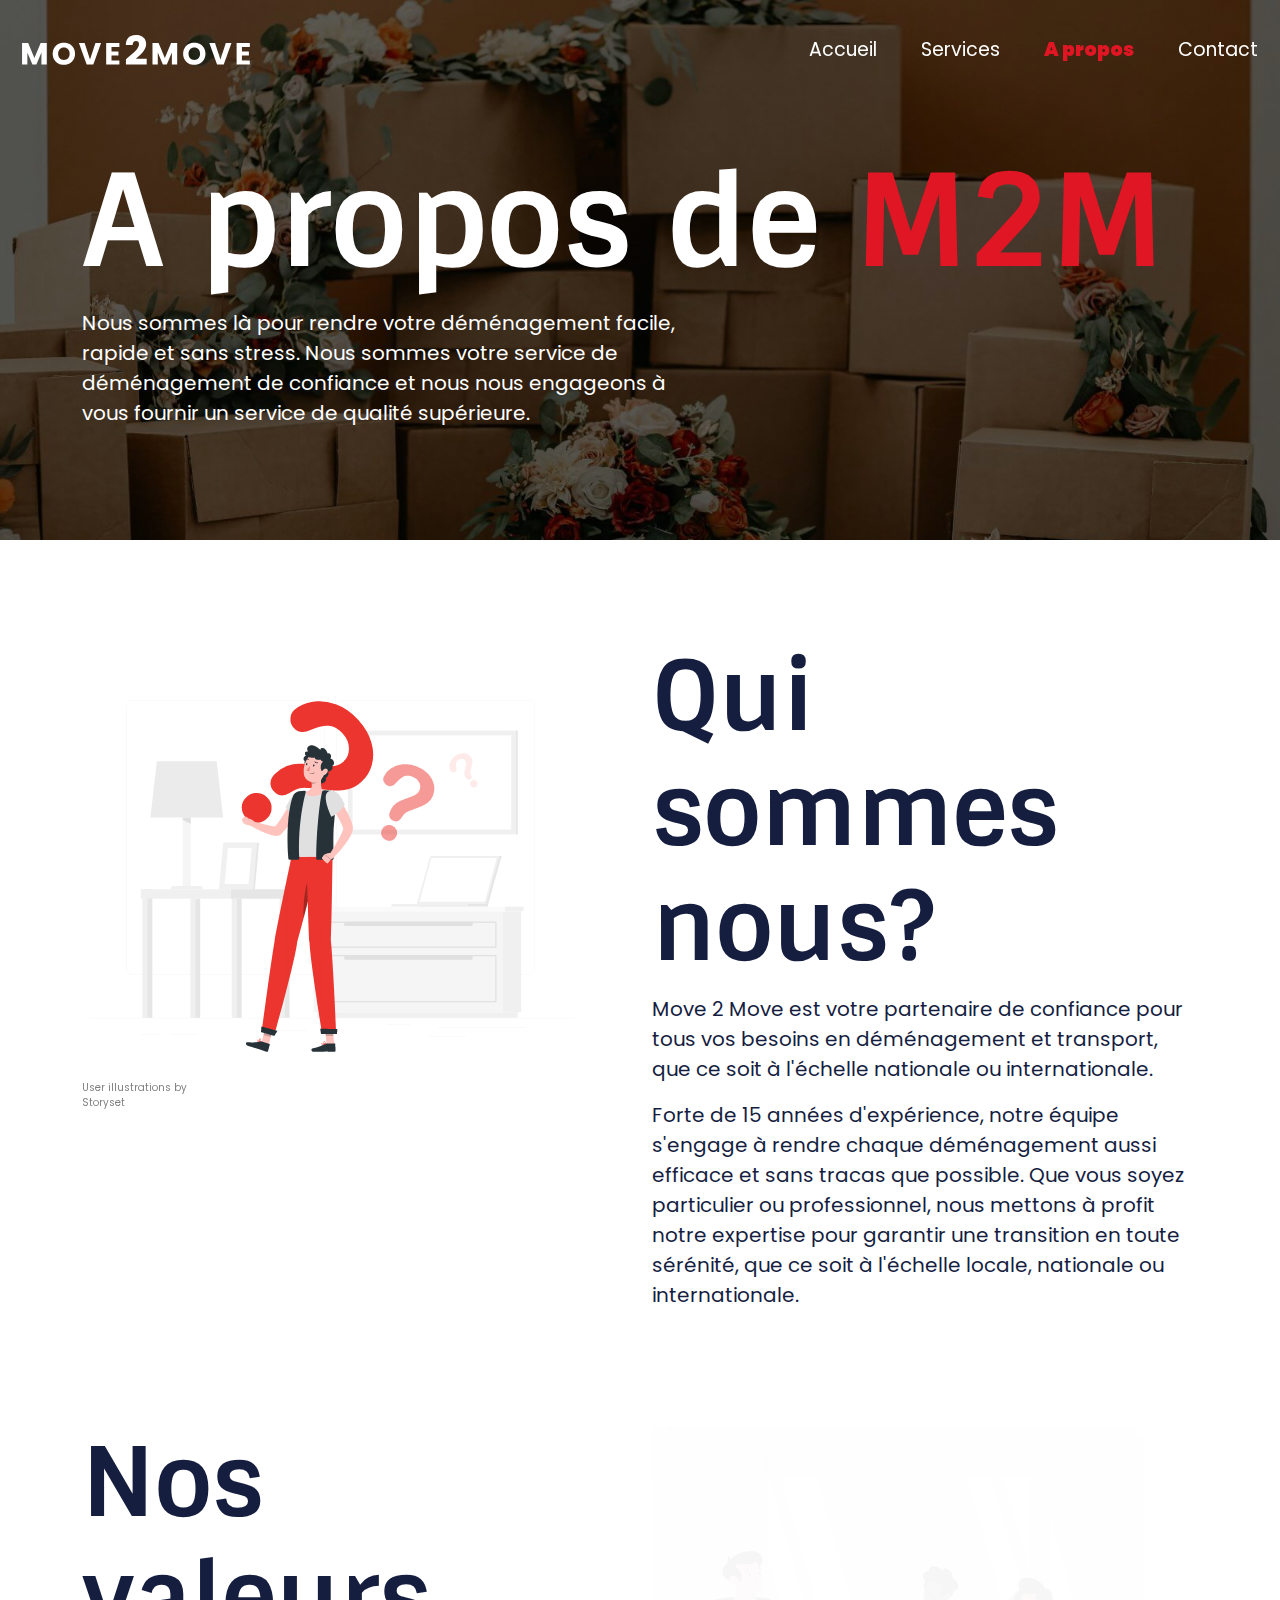
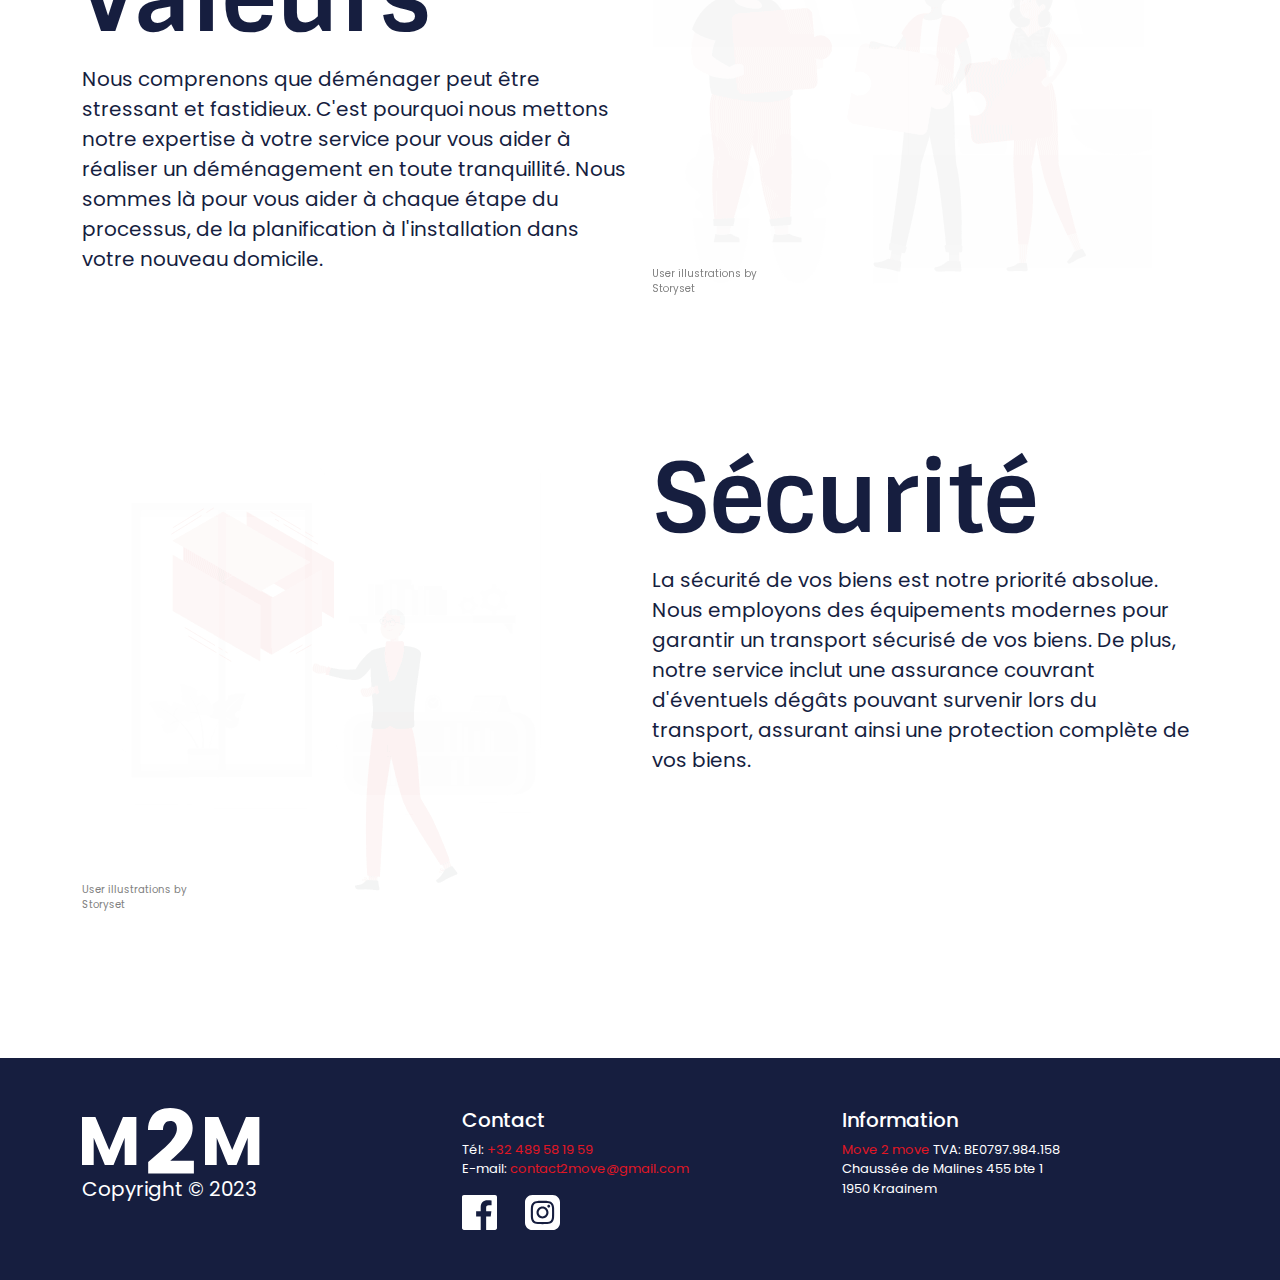
<file: apropos.html>
<!DOCTYPE html>
<html lang="fr">

<head>
  <meta charset="UTF-8">
  <meta http-equiv="X-UA-Compatible" content="IE=edge">
  <meta name="viewport" content="width=device-width, initial-scale=1.0">
  <title>Move2Move</title>
  <meta name="description"
    content="Move2Move est votre site de référence pour tous vos besoins en matière de déménagement. Faites confiance à notre équipe expérimentée et professionnelle pour vous offrir un service complet et sans tracas, que vous déménagiez localement ou à l'international. Découvrez nos services de déménagement, transport, stockage et lift sur mesure dès aujourd'hui." />
  <meta name="keywords"
    content="déménagement, société de déménagement, service de déménagement, déménagement local, déménagement international, déménageurs professionnels, emballage et déballage, transport, logistique, démontage et montage de meubles, assurance déménagement, déménagement résidentiel, déménagement commercial" />
  <link rel="preconnect" href="https://fonts.googleapis.com">
  <link rel="preconnect" href="https://fonts.gstatic.com" crossorigin>
  <link href="https://fonts.googleapis.com/css2?family=Poppins:wght@400;600;700&display=swap" rel="stylesheet">
  <link href="https://fonts.googleapis.com/css2?family=Sintony:wght@400;700&display=swap" rel="stylesheet">
  <link rel="icon" type="image/x-icon" href="/img/LogoOnglet.ico">
  <link rel="stylesheet" type="text/css" href="/css/lightbox.css" />

  <link rel="stylesheet" type="text/css" href="/css/loco.css" />
  <link rel="stylesheet" type="text/css" href="/css/style.min.css" />
</head>

<body>

  <header id="header">

    <div id="normal-header">

      <a href="#" id="image-link">
        <img src="img/LogoBlanc.svg" alt="logo" id="header-img" />
      </a>
      <nav id="nav-bar">
        <ul style="margin-bottom: 0px;">
          <li class="nav-link" id="menu-item">
            <a href="/index.html" class="menu-link">Accueil</a>
          </li>
          <li class="nav-link" id="menu-item">
            <a href="/services.html" class="menu-link ">Services</a>
          </li>
          <li class="nav-link" id="menu-item">
            <a href="/apropos.html" class="menu-link active">A propos</a>
          </li>
          <li class="nav-link" id="menu-item">
            <a href="/contact.html" class="menu-link">Contact</a>
          </li>
        </ul>
      </nav>

    </div>

    <div id="responsive-header">

      <div id="responsive-logo-button">
        <a href="#" id="image-link"><img src="img/LogoNoir.svg" alt="Reverse Logo" id="header-img-black" /></a>
        <button id="image-button-black"><img src="img/menu-icon.svg" alt="Dropdown Menu"
            id="dropdown-button-black" /></button>
      </div>

      <div id="responsive-nav-bar">

        <div class="mtm-menu">
          <ul>
            <li class="nav-link" id="responsive-home-item">
              <a href="/index.html" class="responsive-menu-link">Accueil</a>
            </li>
            <li class="nav-link" id="responsive-features-item">
              <a href="/services.html" class="responsive-menu-link">Services</a>
            </li>
            <li class="nav-link" id="responsive-products-item">
              <a href="/apropos.html" class="responsive-menu-link active">A propos</a>
            </li>
            <li class="nav-link" id="responsive-media-item">
              <a href="/contact.html" class="responsive-menu-link">Contact</a>
            </li>
          </ul>
        </div>

        <div>
          <ul class="contactus">
            <li class="nav-link" id="responsive-home-item">
              <h3>Contactez-nous</h3>
            <li class="nav-link">
              <a href="tel:+32489581959" class="responsive-menu-link">+32 489 58 19 59</a>
            </li>
            <a href="mailto:contact2move@gmail.com" class="responsive-menu-link">contact2move@gmail.com</a>
            </li>
          </ul>
        </div>

      </div>

    </div>

  </header>


  <div class="container-full mtm-apropos">
    <div class="container-lg">
      <div class="row">
        <div class="col-12 lg-6 home-text">
          <h1>A propos de <span>M2M</span></h1>
          <p class="mtm-txt-lenght">Nous sommes là pour rendre votre déménagement facile, rapide et sans stress. Nous
            sommes votre service de
            déménagement de confiance et nous nous engageons à vous fournir un service de qualité supérieure.</p>
        </div>
        <div class="col-12 lg-6"></div>
      </div>
    </div>
  </div>

  <div class="mtm-body">
    <div class="container-fluid p-y">
      <div class="container-lg">
        <div class="row">
          <div class="col-12 col-lg-6 order-1 order-lg-1  ejc">
            <div class="decohome">
              <img src="/img/anim/about.gif" alt="" class="gif" />
              <p class="m2m-copyright">
                <a href="https://storyset.com/user" target="_blank">User illustrations by Storyset</a>
              </p>
            </div>
          </div>
          <div class="col-12 col-lg-6 order-2 order-lg-2">
            <h2>Qui sommes nous?</h2>
            <p>
              Move 2 Move est votre partenaire de confiance pour tous vos besoins en déménagement et transport, que ce
              soit à l'échelle nationale ou internationale.
            </p>
            <p>
              Forte de 15 années d'expérience, notre équipe s'engage à rendre chaque déménagement aussi efficace et sans
              tracas que possible. Que vous soyez particulier ou professionnel, nous mettons à profit notre expertise
              pour garantir une transition en toute sérénité, que ce soit à l'échelle locale, nationale ou
              internationale.
            </p>
          </div>
        </div>
      </div>
    </div>

    <!-- <div class="container-fluid p-y">
      <div class="container-lg">
        <div class="row">
          <div class="col-12 col-lg-6  order-1 order-lg-2 ejc">
            <div class="decohome">
              <img src="/img/anim/Moving.gif" alt="" class="gif" />
              <p class="m2m-copyright">
                <a href="https://storyset.com/user" target="_blank">User illustrations by Storyset</a>
              </p>
            </div>
          </div>
          <div class="col-12 col-lg-6 order-2 order-lg-1">
            <h2>Expérience</h2>
            <p>Notre service de déménagement est rapide, efficace et fiable. Nous sommes là pour vous aider tout au long
              du processus de déménagement, depuis la planification jusqu'à l'arrivée de vos biens à destination. Nous
              sommes là pour rendre votre déménagement facile, rapide et sans stress grâce à notre équipe formées et
              éxperimentées depuis plus de 13 ans dans le métier.
            </p>
          </div>
        </div>
      </div>
    </div> -->

    <div class="container-fluid p-y">
      <div class="container-lg">
        <div class="row">
          <div class="col-12 col-lg-6 order-1 order-lg-2  ejc">
            <div class="decohome">
              <img src="/img/anim/valeurs.gif" alt="" class="gif" />
              <p class="m2m-copyright">
                <a href="https://storyset.com/user" target="_blank">User illustrations by Storyset</a>
              </p>
            </div>
          </div>
          <div class="col-12 col-lg-6 order-2 order-lg-1">
            <h2>Nos valeurs</h2>
            <p>Nous comprenons que déménager peut être stressant et fastidieux. C'est pourquoi nous mettons notre
              expertise à votre service pour vous aider à réaliser un déménagement en toute tranquillité. Nous sommes là
              pour vous aider à chaque étape du processus, de la planification à l'installation dans votre nouveau
              domicile.</p>
          </div>
        </div>
      </div>
    </div>
    <div class="container-fluid p-y">
      <div class="container-lg">
        <div class="row">
          <div class="col-12 col-lg-6 order-1 order-lg-1  ejc">
            <div class="decohome">
              <img src="/img/anim/securite.gif" alt="" class="gif" />
              <p class="m2m-copyright">
                <a href="https://storyset.com/user" target="_blank">User illustrations by Storyset</a>
              </p>
            </div>
          </div>
          <div class="col-12 col-lg-6 order-2 order-lg-2">
            <h2>Sécurité</h2>
            <p>La sécurité de vos biens est notre priorité absolue. Nous employons des équipements modernes pour
              garantir un transport sécurisé de vos biens. De plus, notre service inclut une assurance couvrant
              d'éventuels dégâts pouvant survenir lors du transport, assurant ainsi une protection complète de vos
              biens.</p>
          </div>
        </div>
      </div>
    </div>    
  </div>
  <footer>
    <div class="container-fluid p-y">
      <div class="container-lg p-b-0">
        <div class="row mtm-footer-row jleft">
          <div class="col-12 col-lg-4 footerlogo">
            <a href="/index.html">
              <img src="img/LogoBlancFooter.svg" class="mtmfooterlogo" alt="Logo" />
            </a>
            <p>Copyright © 2023</p>
          </div>
          <div class="col-12 col-lg-8">
            <div class="row">

              <div class="col-6 jleft mtm-footer">
                <h5>Contact</h5>
                <p class="footertext">
                  Tél: <span><a href="tel:0489581959">+32 489 58 19 59</a></span><br>
                  E-mail: <a href="mailto:contact2move@gmail.com"><span>contact2move@gmail.com</span></a>
                </p>
                <div class="row">
                  <a href="https://www.facebook.com/people/m2m" target="_blank" class="col-2 icon">
                    <img src="/img/icons/facebook.svg" alt="facebook" />
                  </a>
                  <a href="https://www.instagram.com/m2m/" target="_blank" class="col-2 icon">
                    <img src="/img/icons/instagram.svg" alt="instagram" />
                  </a>
                </div>
              </div>

              <div class="col-6 jleft mtm-footer">
                <h5>Information</h5>
                <p class="footertext">
                  <span>Move 2 move</span> TVA: BE0797.984.158
                  <br>Chaussée de Malines 455 bte 1<br>
                  1950 Kraainem <br>
                </p>
              </div>
            </div>
          </div>
        </div>
      </div>
    </div>
  </footer>

  <script src="https://code.jquery.com/jquery-3.7.1.min.js"></script>
  <script src="js/jquery.js"></script>
  <script src="js/script.js"></script>

</body>

</html>
</file>
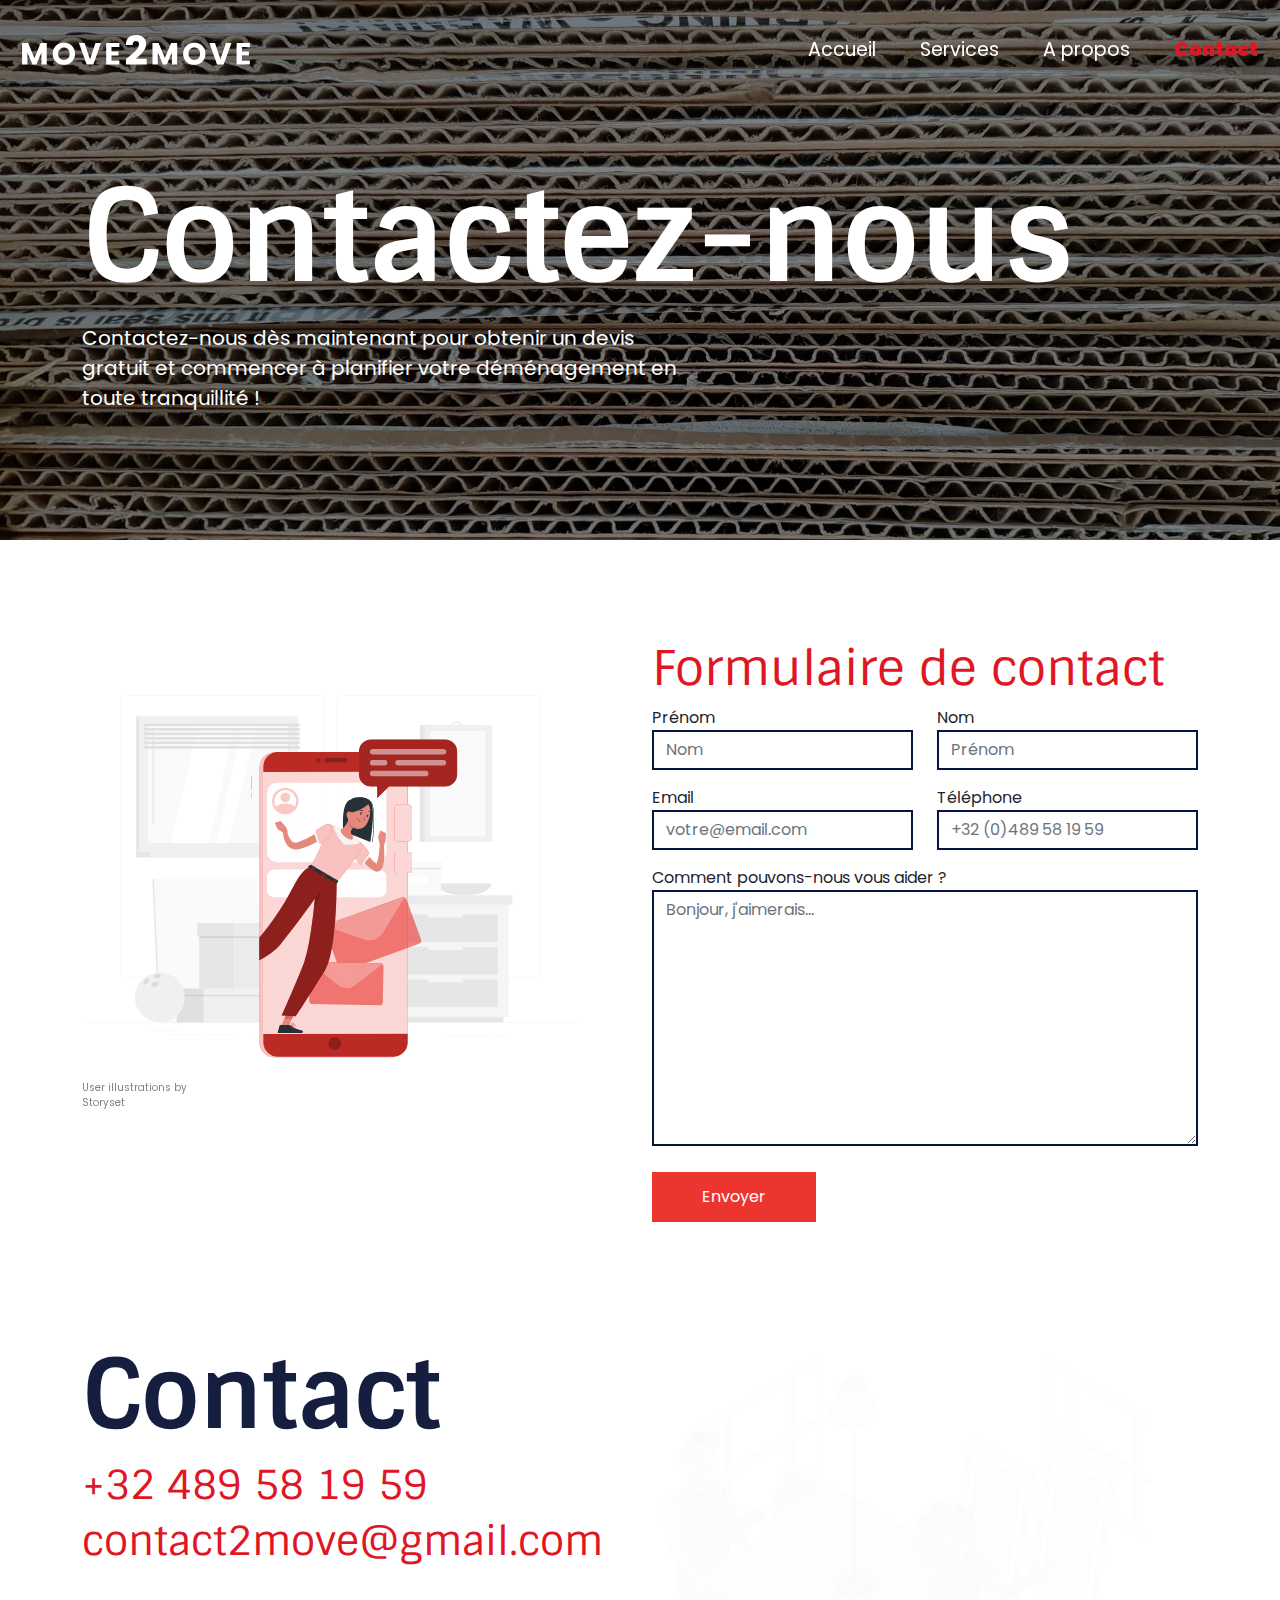
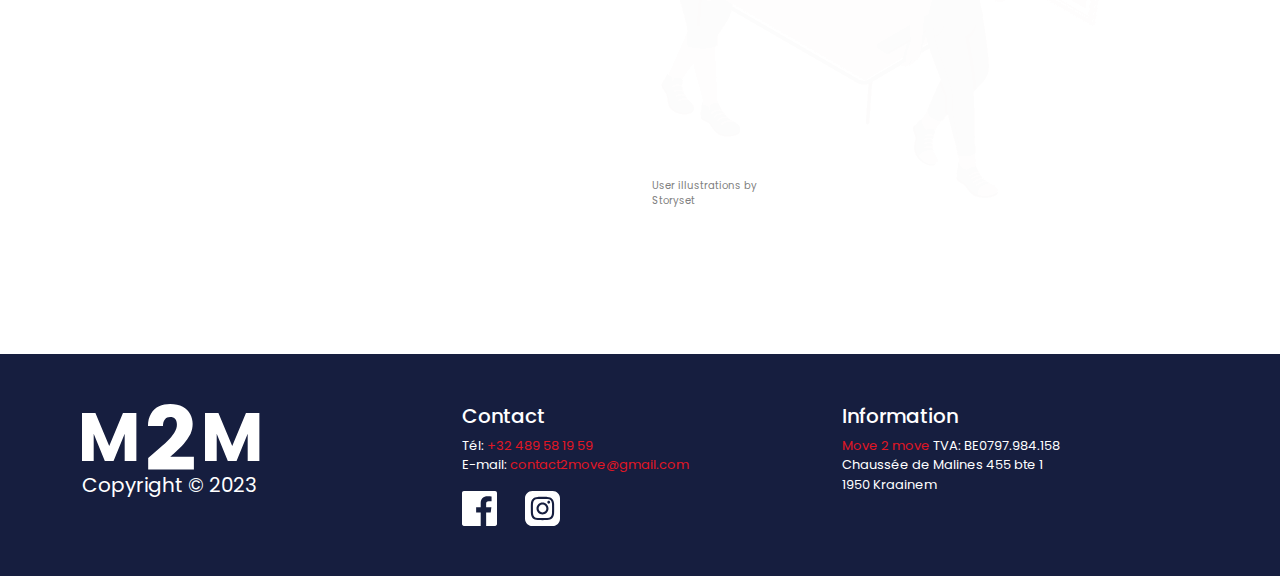
<file: contact.html>
<!DOCTYPE html>
<html lang="fr">

<head>
  <meta charset="UTF-8">
  <meta http-equiv="X-UA-Compatible" content="IE=edge">
  <meta name="viewport" content="width=device-width, initial-scale=1.0">
  <title>Move2Move</title>
  <meta name="description"
    content="Move2Move est votre site de référence pour tous vos besoins en matière de déménagement. Faites confiance à notre équipe expérimentée et professionnelle pour vous offrir un service complet et sans tracas, que vous déménagiez localement ou à l'international. Découvrez nos services de déménagement, transport, stockage et lift sur mesure dès aujourd'hui." />
  <meta name="keywords"
    content="déménagement, société de déménagement, service de déménagement, déménagement local, déménagement international, déménageurs professionnels, emballage et déballage, transport, logistique, démontage et montage de meubles, assurance déménagement, déménagement résidentiel, déménagement commercial" />
  <link rel="preconnect" href="https://fonts.googleapis.com">
  <link rel="preconnect" href="https://fonts.gstatic.com" crossorigin>
  <link href="https://fonts.googleapis.com/css2?family=Poppins:wght@400;600;700&display=swap" rel="stylesheet">
  <link href="https://fonts.googleapis.com/css2?family=Sintony:wght@400;700&display=swap" rel="stylesheet">
  <link rel="icon" type="image/x-icon" href="/img/LogoOnglet.ico">
  <link rel="stylesheet" type="text/css" href="/css/lightbox.css" />
  <link href="css/validetta.css" rel="stylesheet" type="text/css" media="screen">
  <link rel="stylesheet" type="text/css" href="/css/loco.css" />
  <link rel="stylesheet" type="text/css" href="/css/style.min.css" />
</head>

<body>

  <header id="header">

    <div id="normal-header">

      <a href="#" id="image-link">
        <img src="img/LogoBlanc.svg" alt="logo" id="header-img" />
      </a>
      <nav id="nav-bar">
        <ul style="margin-bottom: 0px;">
          <li class="nav-link" id="menu-item">
            <a href="/index.html" class="menu-link">Accueil</a>
          </li>
          <li class="nav-link" id="menu-item">
            <a href="/services.html" class="menu-link">Services</a>
          </li>
          <li class="nav-link" id="menu-item">
            <a href="/apropos.html" class="menu-link">A propos</a>
          </li>
          <li class="nav-link" id="menu-item">
            <a href="/contact.html" class="menu-link active">Contact</a>
          </li>
        </ul>
      </nav>

    </div>

    <div id="responsive-header">

      <div id="responsive-logo-button">
        <a href="#" id="image-link"><img src="img/LogoNoir.svg" alt="Reverse Logo" id="header-img-black" /></a>
        <button id="image-button-black"><img src="img/menu-icon.svg" alt="Dropdown Menu"
            id="dropdown-button-black" /></button>
      </div>

      <div id="responsive-nav-bar">

        <div class="mtm-menu">
          <ul>
            <li class="nav-link" id="responsive-home-item">
              <a href="/index.html" class="responsive-menu-link">Accueil</a>
            </li>
            <li class="nav-link" id="responsive-features-item">
              <a href="/services.html" class="responsive-menu-link">Services</a>
            </li>
            <li class="nav-link" id="responsive-products-item">
              <a href="/apropos.html" class="responsive-menu-link ">A propos</a>
            </li>
            <li class="nav-link" id="responsive-media-item">
              <a href="/contact.html" class="responsive-menu-link active">Contact</a>
            </li>
          </ul>
        </div>

        <div>
          <ul class="contactus">
            <li class="nav-link" id="responsive-home-item">
              <h3>Contactez-nous</h3>
            <li class="nav-link">
              <a href="tel:+32489581959" class="responsive-menu-link">+32 489 58 19 59</a>
            </li>
            <a href="mailto:contact2move@gmail.com" class="responsive-menu-link">contact2move@gmail.com</a>
            </li>
          </ul>
        </div>

      </div>

    </div>

  </header>


  <div class="container-full mtm-contact">
    <div class="container-lg">
      <div class="row">
        <div class="col-12 lg-6 home-text">
          <h1>Contactez-nous</h1>
          <p class="mtm-txt-lenght">Contactez-nous dès maintenant pour obtenir un devis gratuit et commencer à planifier votre déménagement
            en
            toute tranquillité !</p>
        </div>
        <div class="col-12 lg-6"></div>
      </div>
    </div>
  </div>
  <div class="mtm-body">
    <div class="container-fluid p-y">
      <div class="container-lg" id="contact">
        <div class="row">
          <div class="col-12 col-lg-6 order-2 order-lg-2">
            <h3><span>Formulaire de contact</span></h3>
            <form method="post" id="form" action="#" class="contact-form form-validate" novalidate="novalidate">
              <div class="row">

                <div class="col-sm-6 mb-3">
                  <div class="form-group">
                    <label class="required-field" for="firstName">Prénom</label>
                    <input type="text" data-validetta="required" class="form-control" id="firstName" name="firstName"
                      placeholder="Nom">
                  </div>
                </div>

                <div class="col-sm-6 mb-3">
                  <div class="form-group">
                    <label for="firstName">Nom</label>
                    <input type="text" data-validetta="required" class="form-control" id="lastName" name="lastName"
                      placeholder="Prénom">
                  </div>
                </div>

                <div class="col-sm-6 mb-3">
                  <div class="form-group">
                    <label class="required-field" for="email">Email</label>
                    <input type="text" class="form-control" data-validetta="required,email" id="email" name="email"
                      placeholder="votre@email.com">
                  </div>
                </div>

                <div class="col-sm-6 mb-3">
                  <div class="form-group">
                    <label for="phone">Téléphone</label>
                    <input type="tel" class="form-control" id="phone" name="phone" placeholder="+32 (0)489 58 19 59">
                  </div>
                </div>

                <div class="col-sm-12 mb-3">
                  <div class="form-group">
                    <label class="required-field" for="message">Comment pouvons-nous vous aider ?</label>
                    <textarea class="form-control" data-validetta="required" id="message" name="message" rows="10"
                      placeholder="Bonjour, j'aimerais…"></textarea>
                  </div>
                </div>

                <div class="col-sm-12 mb-3 mtm-button order-3">
                  <button type="submit" name="submit" class="mtm-btn">Envoyer</button>
                </div>


              </div>
            </form>
          </div>
          <div class="col-12 col-lg-6 order-1 order-lg-1">
            <div class="decohome">
              <img src="/img/anim/contact.gif" alt="" />
              <p class="m2m-copyright">
                <a href="https://storyset.com/user" target="_blank">User illustrations by Storyset</a>
              </p>
            </div>
          </div>
        </div>
      </div>
    </div>

    <div class="container-fluid p-y">
      <div class="container-lg" id="contact">
        <div class="row">
          <div class="col-12 col-lg-6 order-1 order-lg-2">
            <div class="decohome">
              <img src="/img/anim/Moving.gif" alt="" />
              <p class="m2m-copyright">
                <a href="https://storyset.com/user" target="_blank">User illustrations by Storyset</a>
              </p>

            </div>
          </div>
          <div class="col-12 col-lg-6 order-2 order-lg-1">
            <h2>Contact </h2>
            <h4 class=""><a href="tel:0489581959">+32 489 58 19 59</a></h4>
            <h4><a href="mailto:contact2move@gmail.com">contact2move@gmail.com</a></h4>
          </div>
          </div>
        </div>
      </div>
    </div>
  </div>
  <footer>
    <div class="container-fluid p-y">
      <div class="container-lg p-b-0">
        <div class="row mtm-footer-row jleft">
          <div class="col-12 col-lg-4 footerlogo">
            <a href="/index.html">
              <img src="img/LogoBlancFooter.svg" class="mtmfooterlogo" alt="Logo" />
            </a>
            <p>Copyright © 2023</p>
          </div>
          <div class="col-12 col-lg-8">
            <div class="row">

              <div class="col-6 jleft mtm-footer">
                <h5>Contact</h5>
                <p class="footertext">
                  Tél: <span><a href="tel:0489581959">+32 489 58 19 59</a></span><br>
                  E-mail: <a href="mailto:contact2move@gmail.com"><span>contact2move@gmail.com</span></a>
                </p>
                <div class="row">
                  <a href="https://www.facebook.com/people/m2m" target="_blank" class="col-2 icon">
                    <img src="/img/icons/facebook.svg" alt="facebook" />
                  </a>
                  <a href="https://www.instagram.com/m2m/" target="_blank" class="col-2 icon">
                    <img src="/img/icons/instagram.svg" alt="instagram" />
                  </a>
                </div>
              </div>

              <div class="col-6 jleft mtm-footer">
                <h5>Information</h5>
                <p class="footertext">
                  <span>Move 2 move</span> TVA: BE0797.984.158
                  <br>Chaussée de Malines 455 bte 1<br>
                  1950 Kraainem <br>
                </p>
              </div>
            </div>
          </div>
        </div>
      </div>
    </div>
  </footer>


  <script src="https://code.jquery.com/jquery-3.7.1.min.js"></script>
  <script src="js/jquery.js"></script>
  <script type="text/javascript" src="js/validetta.js"></script>
  <script src="js/main.js"></script>
  <script src="js/script.js"></script>

</body>

</html>
</file>
<file: css/loco.css>
/*! locomotive-scroll v4.1.3 | MIT License | https://github.com/locomotivemtl/locomotive-scroll */
html.has-scroll-smooth {
    overflow: hidden; }
  
  html.has-scroll-dragging {
    -webkit-user-select: none;
    -moz-user-select: none;
    -ms-user-select: none;
    user-select: none; }
  
  .has-scroll-smooth body {
    overflow: hidden; }
  
  .has-scroll-smooth [data-scroll-container] {
    min-height: 100vh; }
  
  [data-scroll-direction="horizontal"] [data-scroll-container] {
    height: 100vh;
    display: inline-block;
    white-space: nowrap; }
  
  [data-scroll-direction="horizontal"] [data-scroll-section] {
    display: inline-block;
    vertical-align: top;
    white-space: nowrap;
    height: 100%; }
  
  .c-scrollbar {
    position: absolute;
    right: 0;
    top: 0;
    width: 11px;
    height: 100%;
    transform-origin: center right;
    transition: transform 0.3s, opacity 0.3s;
    opacity: 0; }
    .c-scrollbar:hover {
      transform: scaleX(1.45); }
    .c-scrollbar:hover, .has-scroll-scrolling .c-scrollbar, .has-scroll-dragging .c-scrollbar {
      opacity: 1; }
    [data-scroll-direction="horizontal"] .c-scrollbar {
      width: 100%;
      height: 10px;
      top: auto;
      bottom: 0;
      transform: scaleY(1); }
      [data-scroll-direction="horizontal"] .c-scrollbar:hover {
        transform: scaleY(1.3); }
  
  .c-scrollbar_thumb {
    position: absolute;
    top: 0;
    right: 0;
    background-color: black;
    opacity: 0.5;
    width: 7px;
    border-radius: 10px;
    margin: 2px;
    cursor: -webkit-grab;
    cursor: grab; }
    .has-scroll-dragging .c-scrollbar_thumb {
      cursor: -webkit-grabbing;
      cursor: grabbing; }
    [data-scroll-direction="horizontal"] .c-scrollbar_thumb {
      right: auto;
      bottom: 0; }
</file>
<file: css/validetta.css>
/*!
 * Validetta (http://lab.hasanaydogdu.com/validetta/)
 * Version 1.0.1 ( 16-08-2015 )
 * Licensed under MIT (https://github.com/hsnayd/validetta/blob/master/LICENCE)
 * Copyright 2013-2015 Hasan Aydoğdu - http://www.hasanaydogdu.com 
 */

.validetta-bubble {
  position: absolute;
  background-color: #eb352e;
  max-width: 325px;
  color: white;
  padding: 5px 12px;
  z-index: 9; }
  .validetta-bubble:before {
    content: '';
    position: absolute;
    display: block;
    height: 0;
    width: 0;
    border-width: 5px;
    border-style: solid; }
  .validetta-bubble--right:before {
    top: 7px;
    left: -10px;
    border-color: transparent #eb352e transparent transparent; }
  .validetta-bubble--bottom:before {
    top: -10px;
    left: 10px;
    border-color: transparent transparent #eb352e transparent; }

.validetta-inline,
.validetta-bubble {
  display: block;
  font: 12px/14px Arial, Helvetica, sans-serif; }

.validetta-inline {
  color: #eb352e; }

/*# sourceMappingURL=validetta.css.map */
</file>
